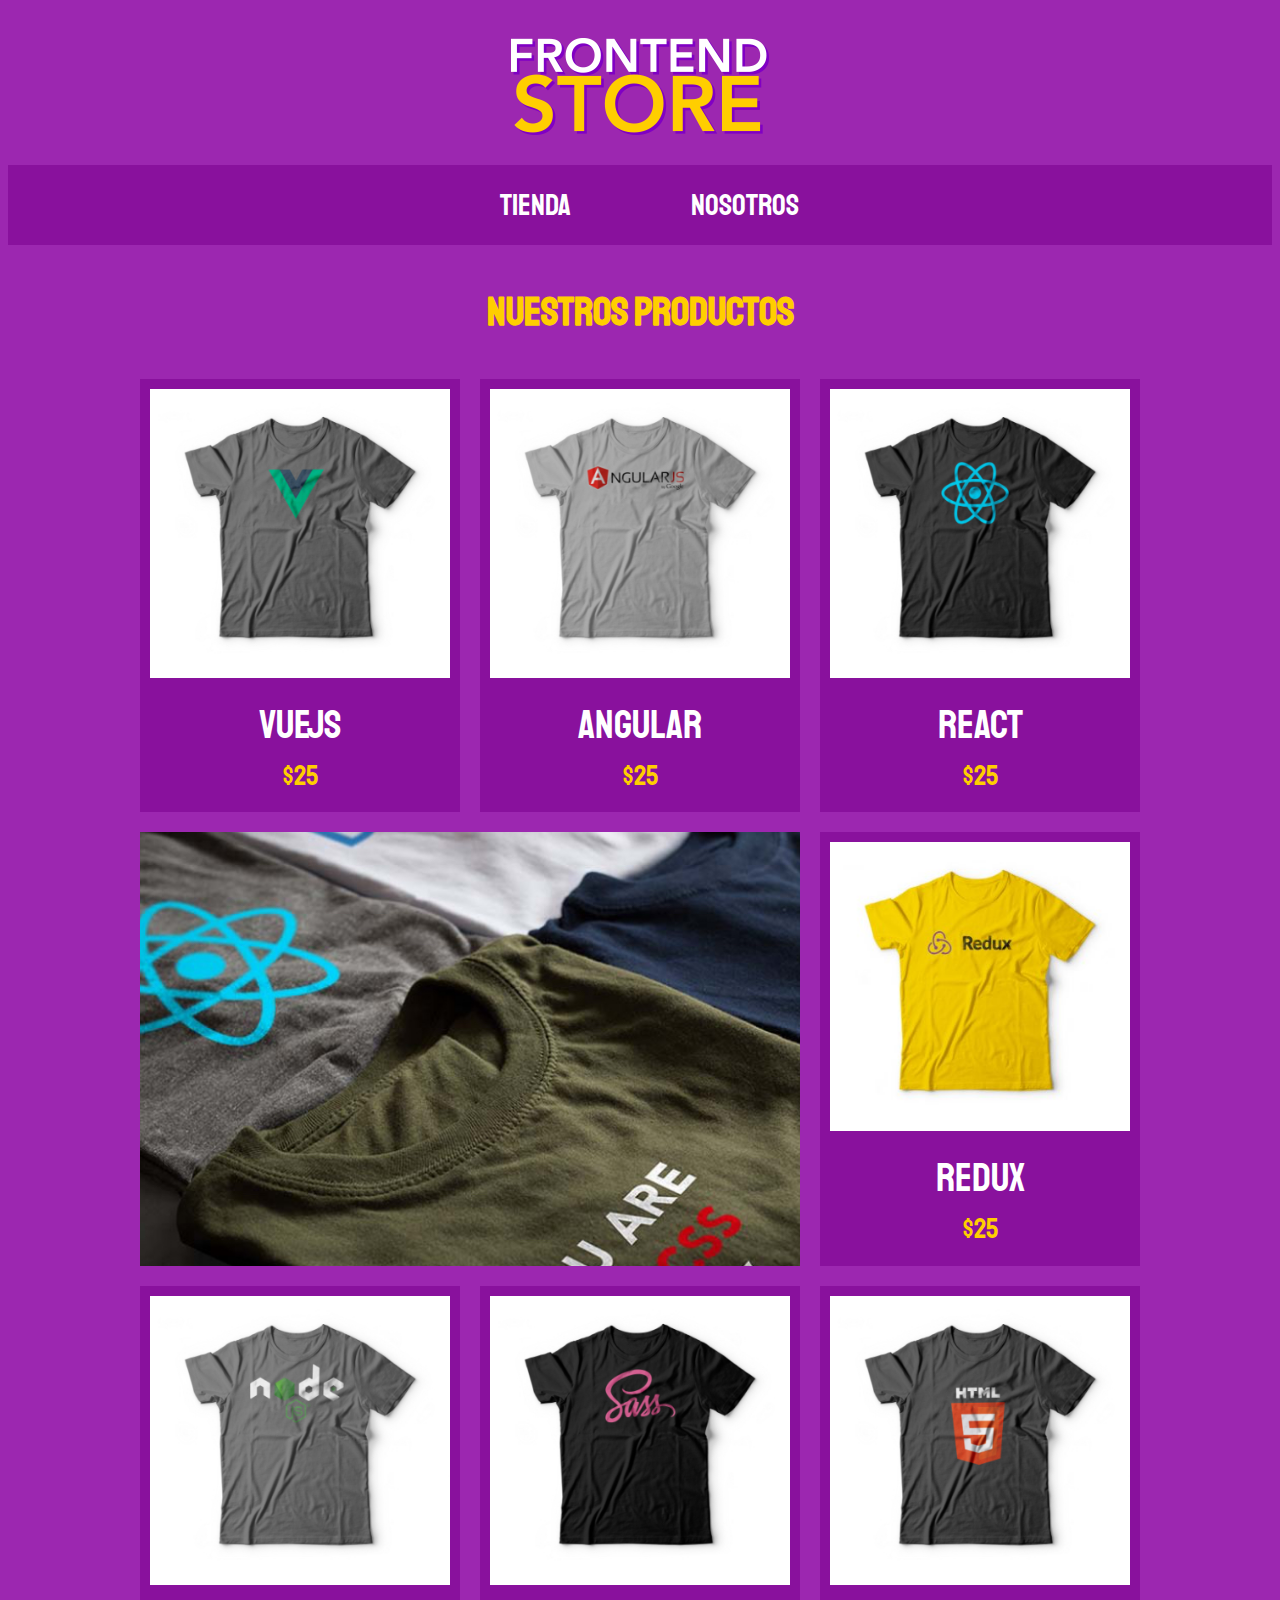
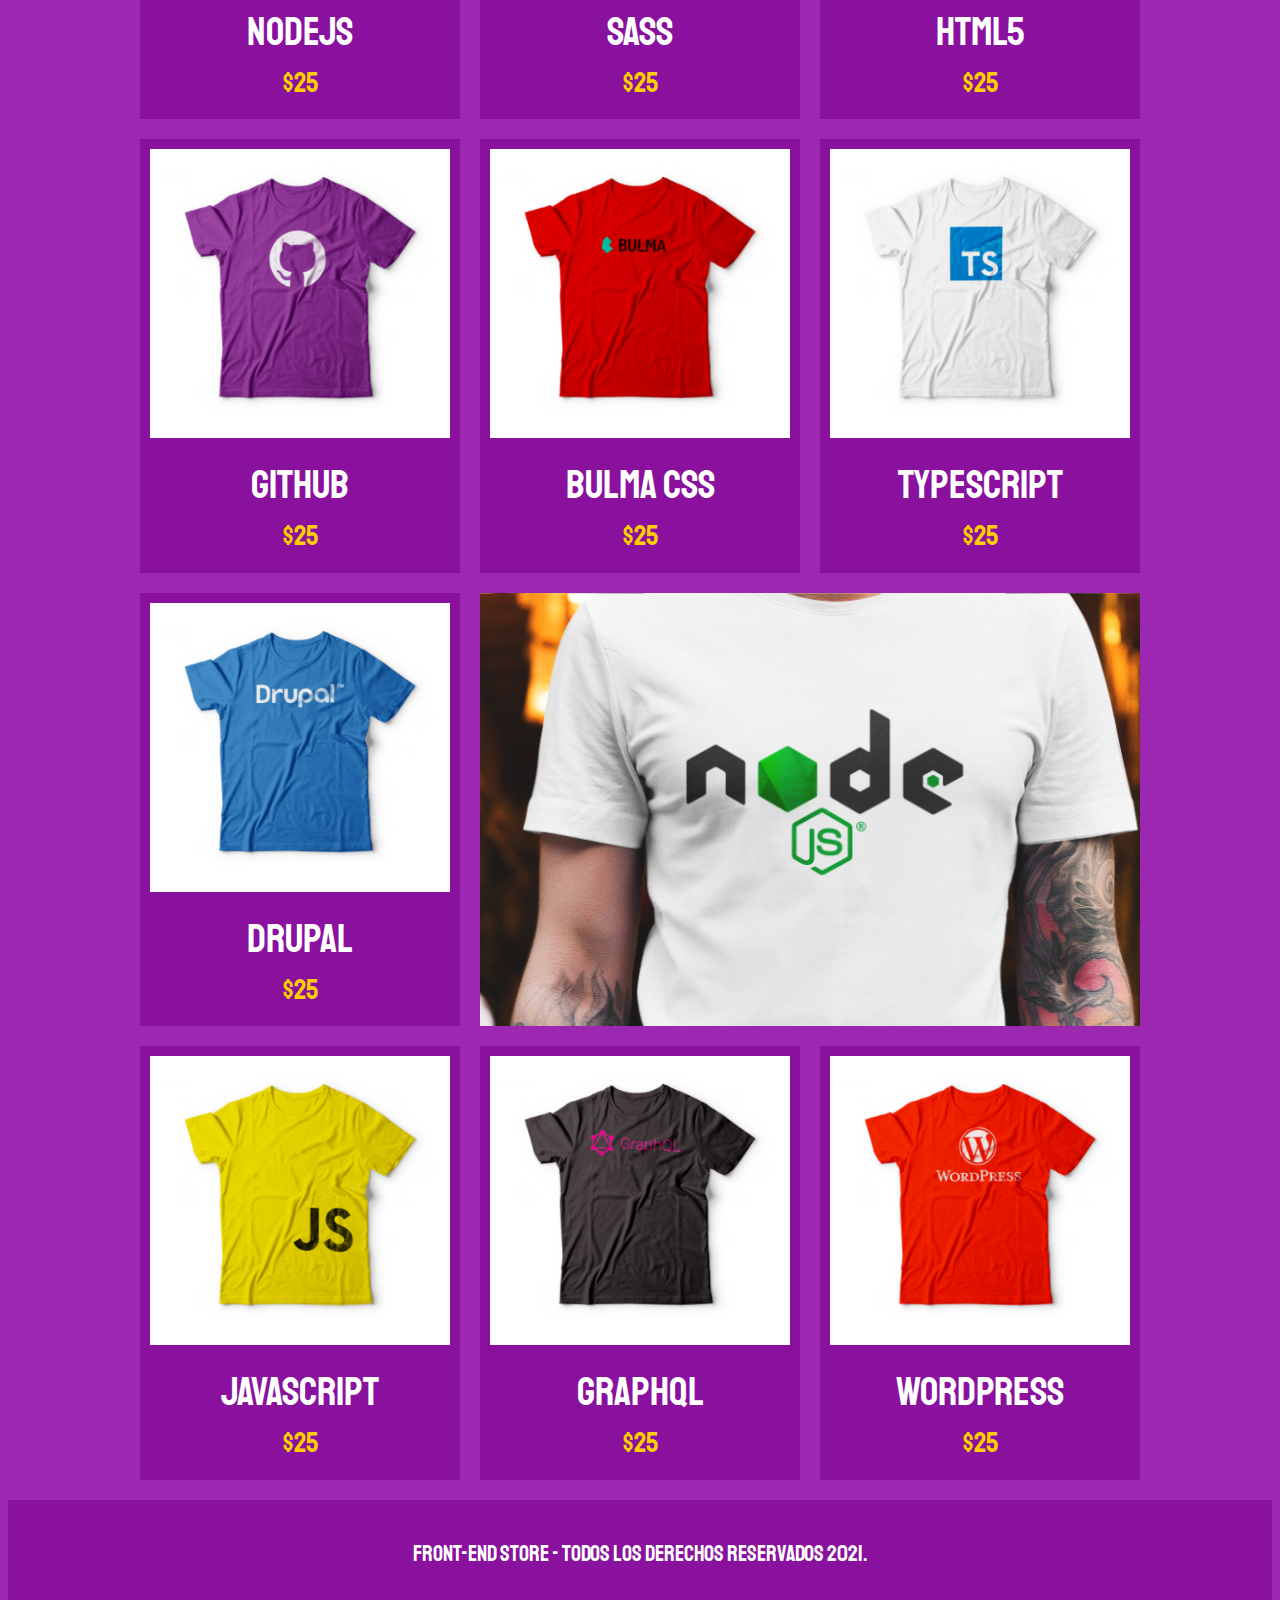
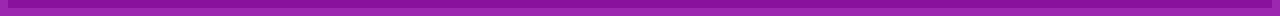
<file: index.html>
<!DOCTYPE html>
<html lang="en">
  <head>
    <meta charset="UTF-8" />
    <meta
      name="viewport"
      content="width=device-width, initial-scale=1, shrink-to-fit=no"
    />
    <meta http-equiv="X-UA-Compatible" content="ie=edge" />
    <title>Front End Store - CSS Grid</title>
    <link
      rel="stylesheet"
      href="https://necolas.github.io/normalize.css/8.0.1/normalize.css"
    />
    <link
      href="https://fonts.googleapis.com/css?family=Staatliches"
      rel="stylesheet"
    />
    <link rel="stylesheet" href="css/style.css" />
  </head>
  <body>
    <header class="header">
      <img src="img/logo.png" alt="logotipo" />
    </header>
    <div class="barra">
      <nav class="nav">
        <a href="index.html">Tienda</a>
        <a href="nosotros.html">Nosotros</a>
      </nav>
    </div>
    <main>
      <h1>Nuestros Productos</h1>
      <div class="lista-productos contenedor">
        <div class="producto">
          <img src="img/1.jpg" alt="producto" />
          <div class="contenido-producto">
            <p class="titulo">VueJS</p>
            <p class="precio">$25</p>
          </div>
        </div>
        <!--producto-->
        <div class="producto">
          <img src="img/2.jpg" alt="producto" />
          <div class="contenido-producto">
            <p class="titulo">Angular</p>
            <p class="precio">$25</p>
          </div>
        </div>
        <!--producto-->
        <div class="producto">
          <img src="img/3.jpg" alt="producto" />
          <div class="contenido-producto">
            <p class="titulo">React</p>
            <p class="precio">$25</p>
          </div>
        </div>
        <!--producto-->
        <div class="producto">
          <img src="img/4.jpg" alt="producto" />
          <div class="contenido-producto">
            <p class="titulo">Redux</p>
            <p class="precio">$25</p>
          </div>
        </div>
        <!--producto-->
        <div class="producto">
          <img src="img/5.jpg" alt="producto" />
          <div class="contenido-producto">
            <p class="titulo">Nodejs</p>
            <p class="precio">$25</p>
          </div>
        </div>
        <!--producto-->
        <div class="producto">
          <img src="img/6.jpg" alt="producto" />
          <div class="contenido-producto">
            <p class="titulo">Sass</p>
            <p class="precio">$25</p>
          </div>
        </div>
        <!--producto-->
        <div class="producto">
          <img src="img/7.jpg" alt="producto" />
          <div class="contenido-producto">
            <p class="titulo">HTML5</p>
            <p class="precio">$25</p>
          </div>
        </div>
        <!--producto-->
        <div class="producto">
          <img src="img/8.jpg" alt="producto" />
          <div class="contenido-producto">
            <p class="titulo">Github</p>
            <p class="precio">$25</p>
          </div>
        </div>
        <!--producto-->
        <div class="producto">
          <img src="img/9.jpg" alt="producto" />
          <div class="contenido-producto">
            <p class="titulo">Bulma CSS</p>
            <p class="precio">$25</p>
          </div>
        </div>
        <!--producto-->
        <div class="producto">
          <img src="img/10.jpg" alt="producto" />
          <div class="contenido-producto">
            <p class="titulo">TypeScript</p>
            <p class="precio">$25</p>
          </div>
        </div>
        <!--producto-->
        <div class="producto">
          <img src="img/11.jpg" alt="producto" />
          <div class="contenido-producto">
            <p class="titulo">Drupal</p>
            <p class="precio">$25</p>
          </div>
        </div>
        <!--producto-->
        <div class="producto">
          <img src="img/12.jpg" alt="producto" />
          <div class="contenido-producto">
            <p class="titulo">JavaScript</p>
            <p class="precio">$25</p>
          </div>
        </div>
        <!--producto-->
        <div class="producto">
          <img src="img/13.jpg" alt="producto" />
          <div class="contenido-producto">
            <p class="titulo">GraphQL</p>
            <p class="precio">$25</p>
          </div>
        </div>
        <!--producto-->
        <div class="producto">
          <img src="img/14.jpg" alt="producto" />
          <div class="contenido-producto">
            <p class="titulo">WordPress</p>
            <p class="precio">$25</p>
          </div>
        </div>
        <!--producto-->
        <div class="grafico grafico-1"></div>
        
        <div class="grafico grafico-2"></div>
      </div>
    </main>
    <footer class="footer">
      <p class="copyright">
        Front-End Store - Todos los Derechos Reservados 2021.
      </p>
    </footer>
  </body>
</html>
</file>
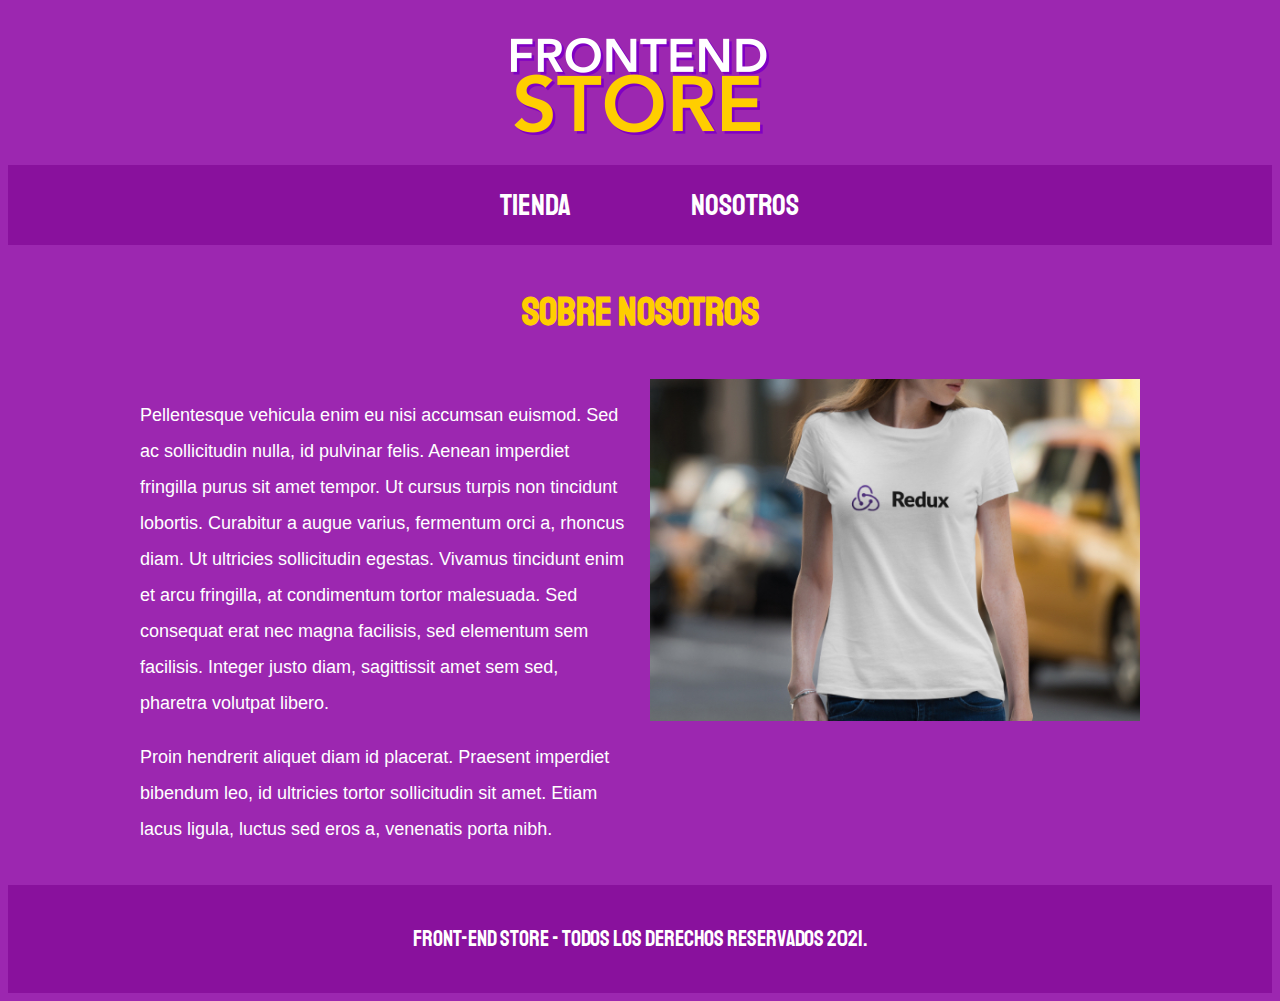
<file: nosotros.html>
<!DOCTYPE html>
<html lang="en">
  <head>
    <meta charset="UTF-8" />
    <meta name="viewport" content="width=device-width, initial-scale=1.0" />
    <meta http-equiv="X-UA-Compatible" content="ie=edge" />
    <title>Front End Store - CSS Grid</title>
    <link
      rel="stylesheet"
      href="https://necolas.github.io/normalize.css/8.0.1/normalize.css"
    />
    <link
      href="https://fonts.googleapis.com/css?family=Staatliches"
      rel="stylesheet"
    />
    <link rel="stylesheet" href="css/style.css" />
  </head>
  <body>
    <header class="header">
      <img src="img/logo.png" alt="logotipo" />
    </header>
    <div class="barra">
      <nav class="nav">
        <a href="index.html">Tienda</a>
        <a href="nosotros.html">Nosotros</a>
      </nav>
    </div>

    <main class="contenedor">
      <h1>Sobre Nosotros</h1>
      <div class="contenedor-informacion">
        <div class="texto-nosotros">
            <p>
              Pellentesque vehicula enim eu nisi accumsan euismod. Sed ac
              sollicitudin nulla, id pulvinar felis. Aenean imperdiet fringilla
              purus sit amet tempor. Ut cursus turpis non tincidunt lobortis.
              Curabitur a augue varius, fermentum orci a, rhoncus diam. Ut ultricies
              sollicitudin egestas. Vivamus tincidunt enim et arcu fringilla, at
              condimentum tortor malesuada. Sed consequat erat nec magna facilisis,
              sed elementum sem facilisis. Integer justo diam, sagittissit amet sem sed, pharetra volutpat libero.
            </p>
            
    
            <p>
              Proin hendrerit aliquet diam id placerat. Praesent imperdiet bibendum
              leo, id ultricies tortor sollicitudin sit amet. Etiam lacus ligula,
              luctus sed eros a, venenatis porta nibh. 
            </p>
        </div>
        <img src="img/nosotros.jpg" alt="Imagen Nosotros">
      </div>
    </main>

    <footer class="footer">
      <p class="copyright">
        Front-End Store - Todos los Derechos Reservados 2021.
      </p>
    </footer>
  </body>
</html>
</file>
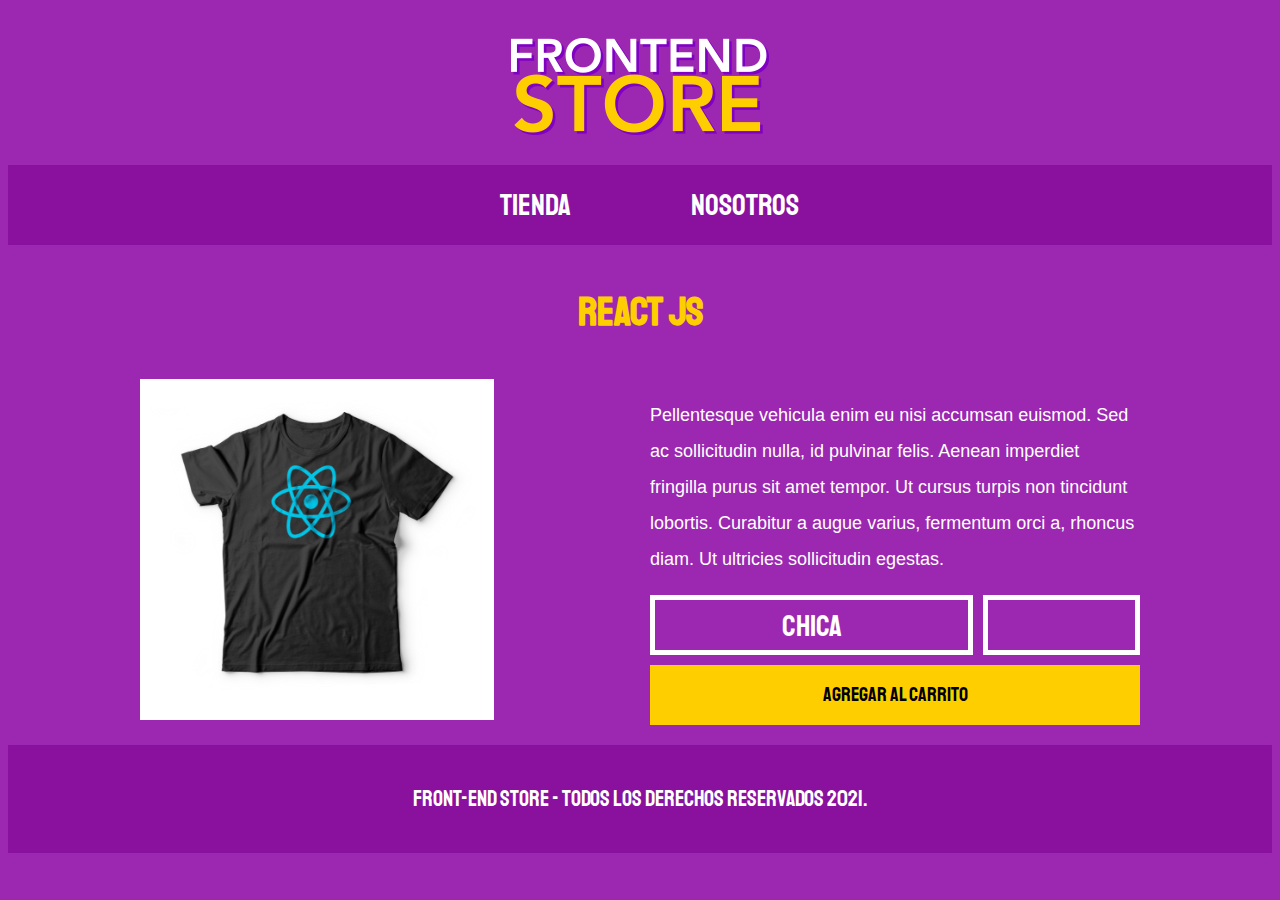
<file: producto.html>
<!DOCTYPE html>
<html lang="en">
  <head>
    <meta charset="UTF-8" />
    <meta name="viewport" content="width=device-width, initial-scale=1.0" />
    <meta http-equiv="X-UA-Compatible" content="ie=edge" />
    <title>Front End Store - CSS Grid</title>
    <link
      rel="stylesheet"
      href="https://necolas.github.io/normalize.css/8.0.1/normalize.css"
    />
    <link
      href="https://fonts.googleapis.com/css?family=Staatliches"
      rel="stylesheet"
    />
    <link rel="stylesheet" href="css/style.css" />
  </head>
  <body>
    <header class="header">
      <img src="img/logo.png" alt="logotipo" />
    </header>
    <div class="barra">
      <nav class="nav">
        <a href="index.html">Tienda</a>
        <a href="nosotros.html">Nosotros</a>
      </nav>
    </div>

    <main class="contenedor">
      <h1>React JS</h1>
      <div class="contenedor-informacion">
        <img src="img/3.jpg" alt="Imagen Nosotros" class="imagen-producto" />
        <div class="contenido">
          <p>
            Pellentesque vehicula enim eu nisi accumsan euismod. Sed ac
            sollicitudin nulla, id pulvinar felis. Aenean imperdiet fringilla
            purus sit amet tempor. Ut cursus turpis non tincidunt lobortis.
            Curabitur a augue varius, fermentum orci a, rhoncus diam. Ut
            ultricies sollicitudin egestas.
          </p>
          <form class="formulario-pedido">
            <select  class="talla campo">
              <option value="C">Chica</option>
              <option value="M">Mediana</option>
              <option value="G">Grande</option>
            </select>
            <input type="number" min="1" class="cantidad campo">
            <input type="submit" class="boton" value="Agregar Al Carrito">
          </form>
        </div>
      </div>
    </main>

    <footer class="footer">
      <p class="copyright">
        Front-End Store - Todos los Derechos Reservados 2021.
      </p>
    </footer>
  </body>
</html>
</file>
<file: css/style.css>
:root {
  --fuentePrincipal: "Staatliches", cursive;

  --primario: #9c27b0;
  --primarioOscuro: #89119d;
  --secundario: #ffce00;
}
html {
  font-size: 62.5%;
  box-sizing: border-box;
}
*,
*::before,
*::after {
  box-sizing: inherit;
}
body {
  background-color: var(--primario);
  line-height: 2;
  font-size: 2rem;
}
h1 {
  color: var(--secundario);
  text-align: center;
  font-size: 4rem;
  font-family: var(--fuentePrincipal);
}
p{
  font-size: 1.8rem;
  font-family: Arial, Helvetica, sans-serif;
  color:white;
}
.contenedor {
  max-width: 1000px;
  width: 95%;
  margin: 0 auto;
}
img {
  max-width: 100%;
}
.header {
  display: grid;
  justify-content: center;
  padding: 3rem 0;
}
.barra {
  background-color: var(--primarioOscuro);
  padding: 1rem 0;
}
.barra nav {
  display: grid;
  grid-template-columns: repeat(2, 200px);
  grid-column-gap: 1rem;
  justify-content: center;
}
.barra nav a {
  font-family: var(--fuentePrincipal);
  font-size: 3rem;
  text-align: center;
  color: #ffffff;
  text-decoration: none;
}
.barra nav a:hover {
  color: var(--secundario);
}
.lista-productos {
  display: grid;
  grid-template-columns: repeat(2, 1fr);
  grid-gap: 2rem;
}
@media (min-width: 768px) {
  .lista-productos {
    grid-template-columns: repeat(3, 1fr);
  }
}
.producto {
  background-color: var(--primarioOscuro);
  padding: 1rem;
}
.contenido-producto p {
  font-family: var(--fuentePrincipal);
  color: white;
  text-align: center;
  margin: 1rem 0;
  line-height: 1.2;
}
.contenido-producto .titulo {
  font-size: 4rem;
}
.contenido-producto .precio {
  font-size: 2.8rem;
  color: var(--secundario);
}
.grafico {
  min-height: 300px;
  grid-column: 1/ 3;
  background-size: cover;
  background-position: center center;
}
.grafico-1 {
  background-image: url(../img/grafico1.jpg);
  grid-row: 2 /3;
  grid-column: 1 /3;
}
.grafico-2 {
  background-image: url(../img/grafico2.jpg);
  grid-row: 8/9;
}
@media (min-width: 768px) {
  .grafico-2 {
    grid-row: 5 /6;
    grid-column: 2/ 4;
  }
}
.contenedor-informacion{
  display: grid;
  grid-template-columns: repeat(auto-fit, minmax(300px, 1fr));
  grid-column-gap: 2rem;
}
.footer{
  background-color: var(--primarioOscuro);
  padding:1rem 0;
  margin-top: 2rem;
}
.copyright{
  font-family: var(--fuentePrincipal);
  color: white;
  font-size: 2.2rem;
  text-align: center;
}
.formulario-pedido{
  display: grid;
  grid-template-columns: repeat(3, 1fr);
  grid-template-rows: repeat(2, 6rem);
  grid-gap: 1rem;
}
.campo{
  background-color: transparent;
  border: 5px solid #ffffff;
  font-family: var(--fuentePrincipal);
  font-size: 3rem;
  padding: 1rem;
  width: 100%;
  color:#ffffff;
  text-align: center;
}
.talla{
  -webkit-appearance: none;
  border-radius: 0px;
  grid-column: 1 /3;
}
.boton{
  background-color: var(--secundario);
  font-size: 2rem;
  font-family: var(--fuentePrincipal);
  border:none;
  transition: background-color .3s ease;
  grid-column: 1 /4;
}
.boton:hover{
  cursor: pointer;
  background-color:rgb(233, 187, 2);
}
</file>
